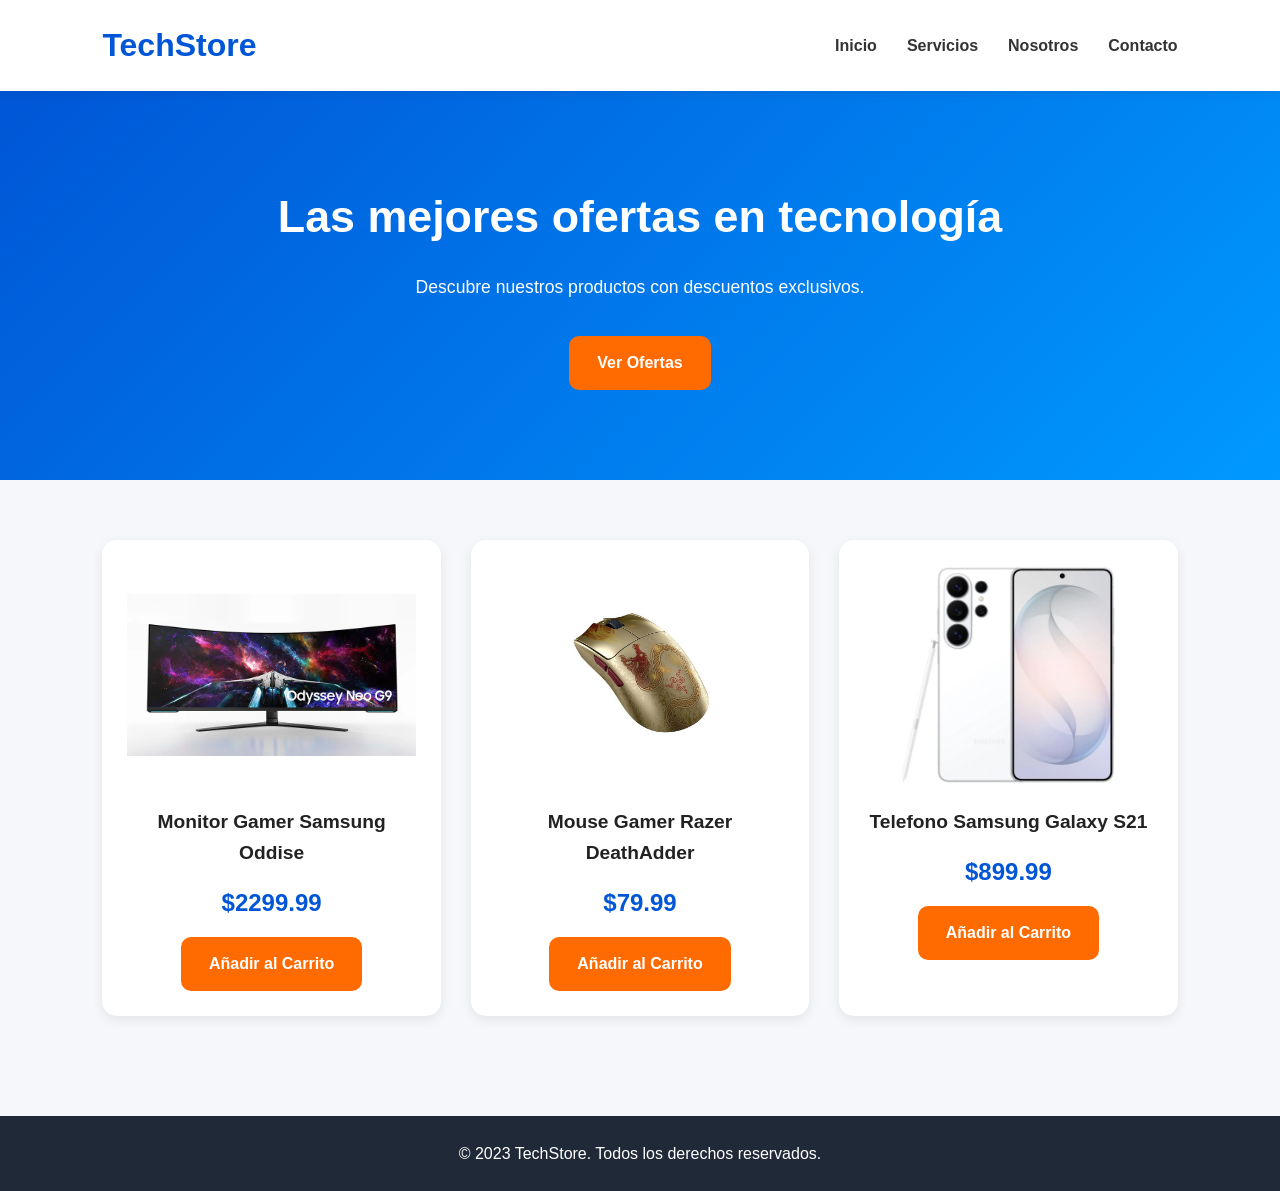
<file: Ejercicio 1/index.html>
<!DOCTYPE html>
<html lang="es">
<head>
    <meta charset="UTF-8">
    <meta name="viewport" content="width=device-width, initial-scale=1.0">
    <link rel="stylesheet" href="style.css">
    <title>TechStore</title>
</head>
<body>
    <header>
        <div class="logo">
            <h1>TechStore</h1>
        </div>
        <nav class="menu">
            <ul>
                <li><a href="#">Inicio</a></li>
                <li><a href="#">Servicios</a></li>
                <li><a href="#">Nosotros</a></li> 
                <li><a href="#">Contacto</a></li>
            </ul>
        </nav>
    </header>
    <section class="hero">
    <h2>Las mejores ofertas en tecnología</h2>

    <p>
        Descubre nuestros productos con descuentos exclusivos.
    </p>

    <a href="#" class="btn">Ver Ofertas</a>
</section>
    <main>   
        <section class="catalogo">
            <div class ="producto">
            <img src="img/monitor.png" alt="Monitor Gamer Samsung Oddise de alta definicion para las personas aficionadas a los videojuegos">
            <h2>Monitor Gamer Samsung Oddise</h2>
            <h3 class="precio">$2299.99</h3>
            <a href="" class="btn">Añadir al Carrito</a>

        </div>
        <div class ="producto">
            <img src="img/mouse.png" alt="Mouse Gamer Razer DeathAdder de alta precision para los jugadores profesionales y juegos de alta exigencia">
            <h2>Mouse Gamer Razer DeathAdder</h2>
            <h3 class="precio">$79.99</h3>
            <a href="" class="btn">Añadir al Carrito</a>

        </div>
        <div class ="producto">
            <img src="img/Samsunng.png" alt="Telefono Samsung Galaxy S21 de alta calidad para los entusiastas de la tecnologia">
            <h2>Telefono Samsung Galaxy S21</h2>
            <h3 class="precio">$899.99</h3>
            <a href="" class="btn">Añadir al Carrito</a>
        </div>
        </section> 
    </main>
    <footer>
        <p>&copy; 2023 TechStore. Todos los derechos reservados.</p>
    </footer>
</body>
</html>
</file>
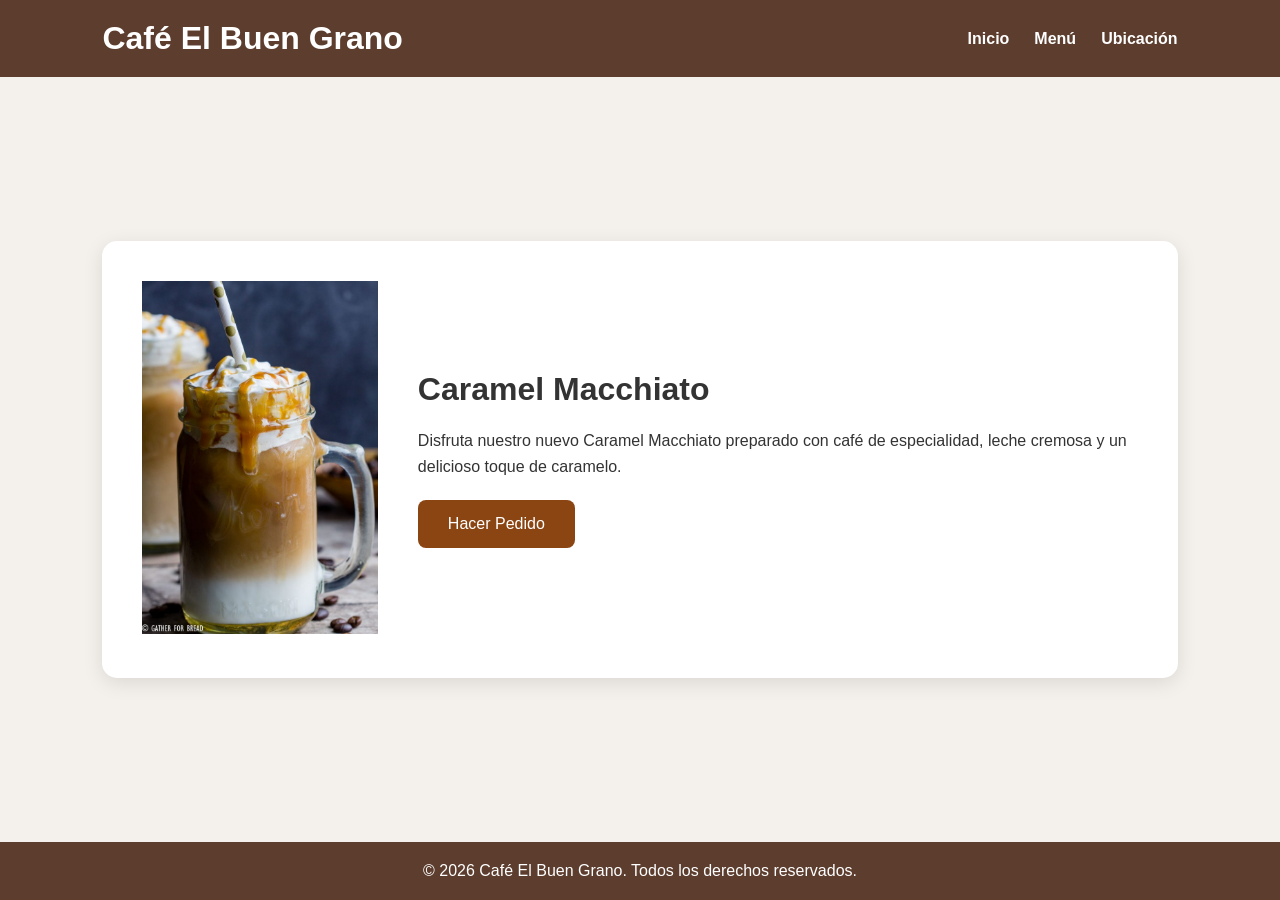
<file: ejercicio 2/index.html>
<!DOCTYPE html>
<html lang="es">
<head>
    <meta charset="UTF-8">
    <meta name="viewport" content="width=device-width, initial-scale=1.0">
    <title>Café El Buen Grano</title>
    <link rel="stylesheet" href="style.css">
</head>
<body>

<div class="contenedor-principal">

    <header>
        <h1>Café El Buen Grano</h1>

        <nav>
            <ul>
                <li><a href="#">Inicio</a></li>
                <li><a href="#">Menú</a></li>
                <li><a href="#">Ubicación</a></li>
            </ul>
        </nav>
    </header>

    <main>

        <div class="info-producto">

            <div class="imagen-cafe">
                <img src="img/image.png" alt="Caramel Macchiato de temporada">
            </div>

            <div class="texto-cafe">

                <h2>Caramel Macchiato</h2>

                <p>
                    Disfruta nuestro nuevo Caramel Macchiato preparado con café de especialidad,
                    leche cremosa y un delicioso toque de caramelo.
                </p>

                <a href="#" class="boton">
                    Hacer Pedido
                </a>

            </div>

        </div>

    </main>

    <footer>
        <p>&copy; 2026 Café El Buen Grano. Todos los derechos reservados.</p>
    </footer>

</div>

</body>
</html>
</file>
<file: Ejercicio 1/style.css>
/* ===== Reset ===== */
* {
    margin: 0;
    padding: 0;
    box-sizing: border-box;
}

body {
    font-family: Arial, Helvetica, sans-serif;
    background-color: #f5f7fa;
    color: #222;
    line-height: 1.6;
}

/* ===== Header ===== */

header {
    display: flex;
    justify-content: space-between;
    align-items: center;
    padding: 20px 8%;
    background: #ffffff;
    box-shadow: 0 2px 10px rgba(0,0,0,.08);
    position: sticky;
    top: 0;
}

.logo h1 {
    color: #0056d6;
}

.menu ul {
    display: flex;
    list-style: none;
    gap: 30px;
}

.menu a {
    text-decoration: none;
    color: #333;
    font-weight: bold;
    transition: .3s;
}

.menu a:hover {
    color: #0056d6;
}

/* ===== Hero ===== */

.hero {
    text-align: center;
    padding: 90px 20px;
    background: linear-gradient(135deg,#0056d6,#0099ff);
    color: white;
}

.hero h2 {
    font-size: 2.8rem;
    margin-bottom: 20px;
}

.hero p {
    font-size: 1.1rem;
    margin-bottom: 35px;
}

/* ===== Botones ===== */

.btn {
    display: inline-block;
    padding: 14px 28px;
    background: #ff6b00;
    color: white;
    text-decoration: none;
    border-radius: 10px;
    font-weight: bold;
    transition: .3s;
}

.btn:hover {
    background: #e85d00;
    transform: translateY(-3px);
}

/* ===== Catálogo ===== */

.catalogo {
    display: grid;
    grid-template-columns: repeat(3,1fr);
    gap: 30px;
    padding: 60px 8%;
}

.producto {
    background: white;
    border-radius: 15px;
    padding: 25px;
    text-align: center;
    box-shadow: 0 4px 12px rgba(0,0,0,.08);
    transition: .3s;
}

.producto:hover {
    transform: translateY(-8px);
    box-shadow: 0 10px 25px rgba(0,0,0,.18);
}

.producto img {
    width: 100%;
    height: 220px;
    object-fit: contain;
    transition: .3s;
}

.producto:hover img {
    transform: scale(1.05);
}

.producto h2,
.producto h3 {
    margin-top: 15px;
}

.producto h2 {
    font-size: 1.2rem;
}

.producto h3 {
    color: #0056d6;
    font-size: 1.5rem;
    margin: 15px 0;
}

/* ===== Footer ===== */

footer {
    background: #1f2937;
    color: white;
    text-align: center;
    padding: 25px;
    margin-top: 40px;
}

/* ===== Responsive ===== */

@media (max-width: 992px) {

    .catalogo {
        grid-template-columns: repeat(2,1fr);
    }

}

@media (max-width: 768px) {

    header {
        flex-direction: column;
        gap: 20px;
    }

    .menu ul {
        flex-direction: column;
        text-align: center;
        gap: 15px;
    }

    .hero h2 {
        font-size: 2rem;
    }

    .catalogo {
        grid-template-columns: 1fr;
    }

    .precio {
    font-size: 1.5rem;
    font-weight: bold;
    color: #0056d6;
    margin: 15px 0;
}
}
</file>
<file: ejercicio 2/style.css>
/* RESET */

*{
    margin:0;
    padding:0;
    box-sizing:border-box;
}

body{

    font-family:Arial, Helvetica, sans-serif;
    background:#f4f1ec;
    color:#333;

}

/* GRID */

.contenedor-principal{

    display:grid;
    grid-template-rows:auto 1fr auto;
    min-height:100vh;

}

/* HEADER */

header{

    display:flex;
    justify-content:space-between;
    align-items:center;

    background:#5c3d2e;
    color:white;

    padding:20px 8%;

}

nav ul{

    display:flex;
    list-style:none;
    gap:25px;

}

nav a{

    text-decoration:none;
    color:white;
    font-weight:bold;

}

nav a:hover{

    color:#f6c26b;

}

/* MAIN */

main{

    display:flex;
    justify-content:center;
    align-items:center;

    padding:60px 8%;

}

/* FLEXBOX */

.info-producto{

    display:flex;
    flex-direction:column;
    align-items:center;

    gap:40px;

    background:white;

    padding:40px;

    border-radius:15px;

    box-shadow:0 5px 20px rgba(0,0,0,.1);

    max-width:1100px;

}

.imagen-cafe img{

    width:300px;
    max-width:100%;

}

.texto-cafe{

    display:flex;

    flex-direction:column;

    justify-content:center;

    align-items:center;

    text-align:center;

    gap:20px;

}

.texto-cafe h2{

    font-size:2rem;

}

.texto-cafe p{

    line-height:1.6;

}

.boton{

    background:#8b4513;

    color:white;

    padding:15px 30px;

    text-decoration:none;

    border-radius:8px;

    transition:.3s;

}

.boton:hover{

    background:#a0522d;

    transform:scale(1.05);

}

/* FOOTER */

footer{

    text-align:center;

    background:#5c3d2e;

    color:white;

    padding:20px;

}

/* RESPONSIVE */

@media (min-width:768px){

.info-producto{

    flex-direction:row;

}

.texto-cafe{

    align-items:flex-start;

    text-align:left;

}

}

@media (max-width:768px){

header{

    flex-direction:column;

    gap:20px;

}

nav ul{

    flex-direction:column;

    text-align:center;

}

}
</file>
